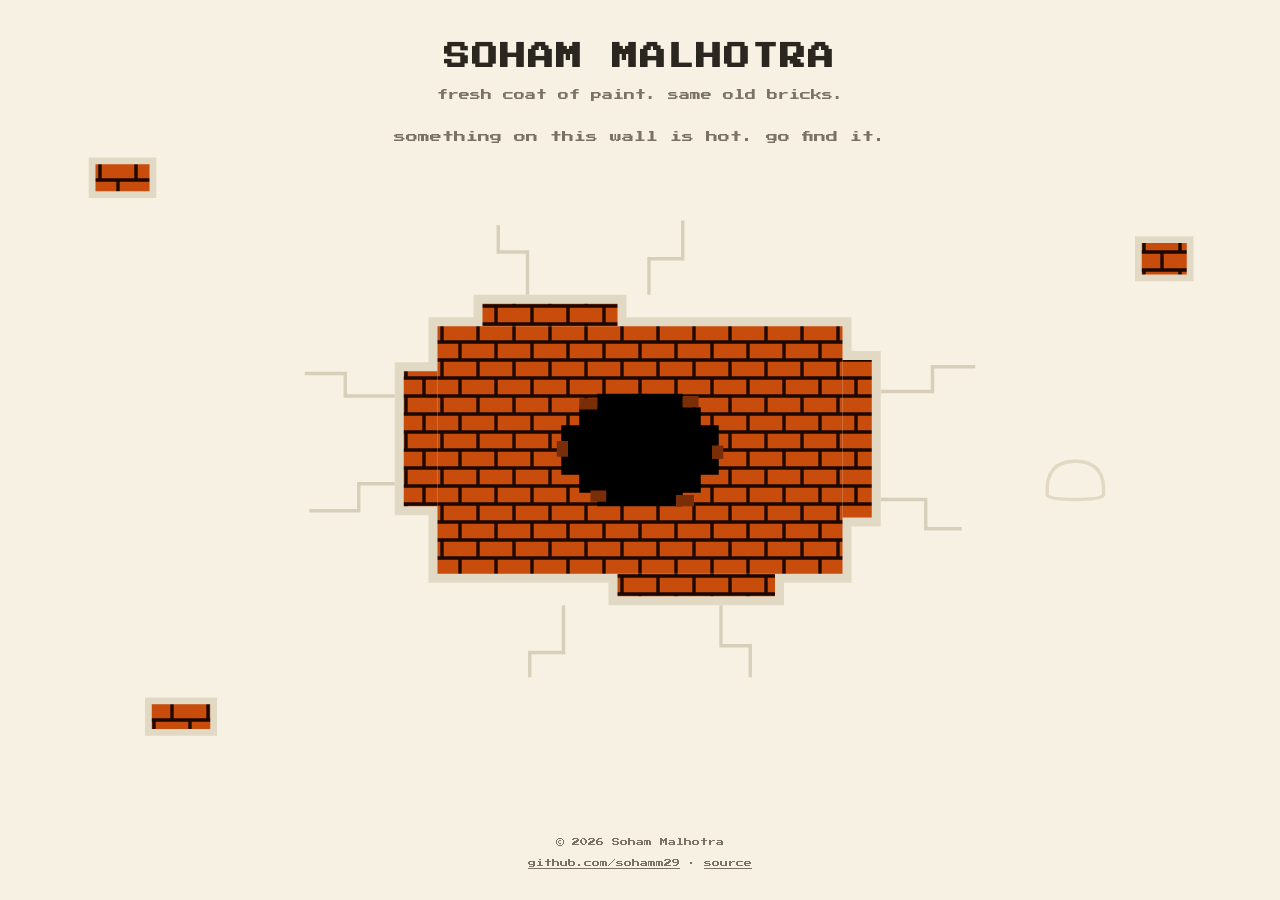
<file: index.html>
<!DOCTYPE html>
<html lang="en">
<head>
  <meta charset="utf-8">
  <meta name="viewport" content="width=device-width, initial-scale=1">
  <title>Soham Malhotra</title>
  <meta name="description" content="Soham Malhotra's corner of the internet. A freshly painted wall, some old bricks, and a hole in the middle. Click the hole.">
  <meta name="color-scheme" content="light dark">
  <meta property="og:title" content="Soham Malhotra">
  <meta property="og:description" content="A wall. A hole. Click the hole.">
  <meta property="og:url" content="https://sohamm29.github.io/">
  <link rel="icon" href="data:image/svg+xml,<svg xmlns=%22http://www.w3.org/2000/svg%22 viewBox=%220 0 16 16%22><rect width=%2216%22 height=%2216%22 fill=%22%23c84c0c%22/><rect x=%224%22 y=%225%22 width=%228%22 height=%226%22 fill=%22%23000%22/></svg>">
  <link rel="preconnect" href="https://fonts.googleapis.com">
  <link rel="preconnect" href="https://fonts.gstatic.com" crossorigin>
  <link href="https://fonts.googleapis.com/css2?family=Press+Start+2P&display=swap" rel="stylesheet">
  <link rel="stylesheet" href="css/main.css">
  <style>
    :root {
      --bg: #f7f1e3;            /* the paint — and the page. same thing. */
      --ink: #2b2620;
      --ink-soft: #7a7264;
      --accent: #d02020;
      --panel: #ffffff;
      --frame: #1c0800;
      --frame-glow: #ffffff;
      --shadow: rgba(0, 0, 0, .18);
      --paint-edge: #e2d9c4;    /* torn edge where the paint gave up */
      --crack: #d8cfba;
    }
    @media (prefers-color-scheme: dark) {
      :root {
        --bg: #191410;          /* same wall, lights off */
        --ink: #f4efe4;
        --ink-soft: #9a8f7c;
        --accent: #ff5555;
        --panel: #241d16;
        --frame: #000000;
        --frame-glow: #3a3226;
        --shadow: rgba(0, 0, 0, .5);
        --paint-edge: #2c241b;
        --crack: #2c241b;
      }
    }

    * { box-sizing: border-box; }

    body {
      margin: 0;
      background: var(--bg);
      color: var(--ink);
      font-family: "Press Start 2P", "Courier New", monospace;
      min-height: 100vh;
      min-height: 100dvh;
      overflow: hidden;
      text-align: center;
    }

    /* ---- the wall ----
       The page background IS the paint. This SVG is the wall under it:
       chipped patches where the brick shows through, and the hole. */
    #wall {
      position: fixed;
      inset: 0;
      width: 100%;
      height: 100%;
      pointer-events: none;
    }
    #wall #hole, #wall #blob { pointer-events: auto; }
    #hole { cursor: pointer; outline: none; }
    #hole:focus-visible { filter: drop-shadow(0 0 5px #fff); }
    #blob path { transition: fill .5s steps(4), stroke .5s steps(4); }
    #blob.awake path { fill: #62d96b; stroke: #2e7a3c; }
    #blob-eyes { opacity: 0; transition: opacity .15s steps(2); }
    #blob.awake #blob-eyes { opacity: 1; }

    /* ---- the vortex: press the hole and the tunnel spins open ---- */
    #vortex {
      opacity: 0;
      transform: scale(0);
      transform-box: view-box;
      transform-origin: 640px 400px;
      transition: transform .35s steps(5), opacity .2s steps(2);
    }
    #vortex.on { opacity: 1; transform: scale(1); }
    #vortex.on .v1 { animation: vswirl1 1.6s linear infinite; }
    #vortex.on .v2 { animation: vswirl2 1.1s linear infinite; }
    #vortex.on .v3 { animation: vswirl3 .7s linear infinite; }
    @keyframes vswirl1 { to { stroke-dashoffset: -88; } }
    @keyframes vswirl2 { to { stroke-dashoffset: 64; } }
    @keyframes vswirl3 { to { stroke-dashoffset: -44; } }

    /* ---- swirl sparkles: the blob's ride to the hole ---- */
    #swirl {
      opacity: 0;
      transform-box: view-box;
      transform-origin: 1027px 426px;
      transition: opacity .2s steps(2);
    }
    #swirl.on { opacity: 1; }
    #swirl .orbit { transform-box: view-box; transform-origin: 1027px 426px; }
    #swirl.on .o1 { animation: orbspin 1.1s linear infinite; }
    #swirl.on .o2 { animation: orbspin 1.5s linear infinite reverse; }
    #swirl.on .o3 { animation: orbspin .8s linear infinite; }
    @keyframes orbspin { to { transform: rotate(360deg); } }

    /* ---- text sits on the paint ---- */
    .page {
      position: relative;
      z-index: 1;
      min-height: 100vh;
      min-height: 100dvh;
      display: flex;
      flex-direction: column;
      align-items: center;
      justify-content: space-between;
      padding: clamp(20px, 5vh, 44px) 16px clamp(14px, 3vh, 28px);
      pointer-events: none;
    }
    .page a, .page button { pointer-events: auto; }

    header h1 {
      font-size: clamp(15px, 4vw, 26px);
      margin: 0 0 14px;
      letter-spacing: 2px;
    }
    .tagline {
      font-size: clamp(8px, 2vw, 11px);
      color: var(--ink-soft);
      line-height: 2.1;
      margin: 0;
    }

    /* ---- the heat meter: how close is your cursor to the hole ---- */
    #heat {
      font-size: clamp(8px, 2.2vw, 12px);
      line-height: 2.1;
      margin: 18px 0 0;
      min-height: 2.1em;
      color: var(--heat, var(--ink-soft));
      transition: color .2s steps(4);
    }
    #heat.boom {
      font-size: clamp(18px, 6vw, 34px);
      color: var(--accent);
      animation: boomshake .35s steps(2) 3;
    }
    @keyframes boomshake {
      0%   { transform: translate(0, 0); }
      25%  { transform: translate(-4px, 2px); }
      50%  { transform: translate(4px, -2px); }
      75%  { transform: translate(-3px, -2px); }
      100% { transform: translate(0, 0); }
    }
    @media (prefers-reduced-motion: reduce) {
      #heat.boom { animation: none; }
      #vortex.on .v1, #vortex.on .v2, #vortex.on .v3,
      #swirl.on .o1, #swirl.on .o2, #swirl.on .o3 { animation: none; }
    }
    footer {
      font-size: 8px;
      line-height: 2.2;
      color: var(--ink-soft);
    }
    footer a { color: inherit; }
    footer .links { margin-top: 4px; }

    /* ---- the not-built-yet dialog (copy lives in utils/notbuilt.js) ---- */
    dialog {
      font-family: inherit;
      background: var(--panel);
      color: var(--ink);
      border: 6px solid var(--frame);
      box-shadow: 0 0 0 6px var(--frame-glow), 10px 14px 0 6px var(--shadow);
      padding: 32px 28px;
      max-width: min(440px, 88vw);
      text-align: center;
    }
    dialog::backdrop { background: rgba(0, 0, 0, .7); }
    dialog h2 { font-size: clamp(11px, 3vw, 15px); line-height: 1.8; margin: 0 0 20px; color: var(--accent); }
    dialog p { font-size: clamp(9px, 2.4vw, 11px); line-height: 2.1; margin: 0 0 28px; white-space: pre-line; }
    .btn {
      font-family: inherit;
      font-size: clamp(9px, 2.2vw, 12px);
      text-transform: uppercase;
      text-decoration: none;
      color: var(--ink);
      background: var(--panel);
      border: 4px solid var(--frame);
      box-shadow: 5px 5px 0 var(--frame);
      padding: 14px 20px;
      cursor: pointer;
      transition: transform .05s steps(1), box-shadow .05s steps(1);
    }
    .btn:hover { background: var(--accent); color: #fff; }
    .btn:active { transform: translate(5px, 5px); box-shadow: 0 0 0 var(--frame); }
  </style>
</head>
<body>

  <svg id="wall" viewBox="0 0 1280 800" preserveAspectRatio="xMidYMid slice" aria-hidden="true">
    <defs>
      <pattern id="bricks" width="64" height="32" patternUnits="userSpaceOnUse">
        <rect width="64" height="32" fill="#c84c0c"/>
        <path d="M0 0h64M0 16h64M0 32h64" stroke="#1c0800" stroke-width="3"/>
        <path d="M16 0v16M48 0v16M32 16v16M0 16v16M64 16v16" stroke="#1c0800" stroke-width="3"/>
      </pattern>
    </defs>

    <!-- short cracks stepping out from the hole: horizontal and vertical only -->
    <g stroke="var(--crack)" stroke-width="3" fill="none">
      <path d="M422 352 h-44 v-20 h-36"/>
      <path d="M422 430 h-32 v24 h-44"/>
      <path d="M540 262 v-38 h-26 v-24"/>
      <path d="M648 262 v-32 h30 v-34"/>
      <path d="M854 348 h46 v-22 h38"/>
      <path d="M854 444 h40 v26 h32"/>
      <path d="M712 538 v36 h26 v28"/>
      <path d="M572 538 v42 h-30 v22"/>
    </g>

    <!-- three mini holes: paint gone, brick showing -->
    <g>
      <rect x="150" y="140" width="60" height="36" fill="var(--paint-edge)"/>
      <rect x="156" y="146" width="48" height="24" fill="url(#bricks)"/>
      <rect x="1080" y="210" width="52" height="40" fill="var(--paint-edge)"/>
      <rect x="1086" y="216" width="40" height="28" fill="url(#bricks)"/>
      <rect x="200" y="620" width="64" height="34" fill="var(--paint-edge)"/>
      <rect x="206" y="626" width="52" height="22" fill="url(#bricks)"/>
    </g>

    <!-- the big exposure: torn paint rim, then brick -->
    <g fill="var(--paint-edge)">
      <rect x="452" y="282" width="376" height="236"/>
      <rect x="422" y="322" width="38" height="136"/>
      <rect x="812" y="312" width="42" height="156"/>
      <rect x="492" y="262" width="136" height="36"/>
      <rect x="612" y="502" width="156" height="36"/>
    </g>
    <g fill="url(#bricks)">
      <rect x="460" y="290" width="360" height="220"/>
      <rect x="430" y="330" width="30" height="120"/>
      <rect x="820" y="320" width="26" height="140"/>
      <rect x="500" y="270" width="120" height="20"/>
      <rect x="620" y="510" width="140" height="20"/>
    </g>

    <!-- the hole, punched through the bricks. click it. -->
    <g id="hole" role="button" tabindex="0" aria-label="A hole in the brick wall — click it and find out">
      <rect x="586" y="362" width="108" height="76" fill="#000000"/>
      <rect x="570" y="378" width="140" height="44" fill="#000000"/>
      <rect x="602" y="350" width="76" height="100" fill="#000000"/>
      <!-- broken brick teeth around the rim -->
      <g fill="#7a2e08">
        <rect x="586" y="354" width="16" height="10"/>
        <rect x="678" y="352" width="14" height="10"/>
        <rect x="566" y="392" width="10" height="14"/>
        <rect x="704" y="396" width="10" height="12"/>
        <rect x="596" y="436" width="14" height="10"/>
        <rect x="672" y="440" width="16" height="10"/>
      </g>
    </g>

    <!-- the vortex: the tunnel mouth, hidden in the hole until pressed -->
    <g id="vortex" aria-hidden="true">
      <ellipse cx="640" cy="400" rx="64" ry="44" fill="#0a0618"/>
      <ellipse class="v1" cx="640" cy="400" rx="54" ry="36" fill="none" stroke="#3d2a68" stroke-width="7" stroke-dasharray="26 18"/>
      <ellipse class="v2" cx="640" cy="400" rx="38" ry="24" fill="none" stroke="#7fe3ff" stroke-width="5" stroke-dasharray="18 14"/>
      <ellipse class="v3" cx="640" cy="400" rx="22" ry="13" fill="none" stroke="#b06cff" stroke-width="4" stroke-dasharray="12 10"/>
      <ellipse cx="640" cy="400" rx="7" ry="4" fill="#ffe066"/>
    </g>

    <!-- a blob, camouflaged in the paint. perched on a brick ledge. -->
    <g id="blob" aria-hidden="true">
      <path d="M1002 440 q-2 -30 25 -30 q27 0 25 30 q-2 4 -25 4 q-23 0 -25 -4 z"
            fill="var(--bg)" stroke="var(--paint-edge)" stroke-width="3"/>
      <g id="blob-eyes" fill="#2b2620">
        <rect x="1018" y="420" width="5" height="8"/>
        <rect x="1032" y="420" width="5" height="8"/>
      </g>
    </g>

    <!-- swirl sparkles: they wake with the blob and float it to the hole -->
    <g id="swirl" aria-hidden="true">
      <g class="orbit o1"><rect x="1054" y="418" width="6" height="6" fill="#7fe3ff"/></g>
      <g class="orbit o2"><rect x="996" y="430" width="5" height="5" fill="#ffe066"/></g>
      <g class="orbit o3"><rect x="1024" y="392" width="4" height="4" fill="#b06cff"/></g>
    </g>

    <!-- B.L.I.P. — waits under the wall until the blob needs a ride -->
    <g id="mini-ship" aria-hidden="true">
      <path d="M-13 -6 a13 12 0 0 1 26 0 z" fill="#7fe3ff" stroke="#1a1a2e" stroke-width="3"/>
      <ellipse cx="0" cy="0" rx="30" ry="11" fill="#c3c3d8" stroke="#1a1a2e" stroke-width="3"/>
      <circle cx="-16" cy="1" r="3" fill="#ffe066"/>
      <circle cx="0" cy="3" r="3" fill="#ffe066"/>
      <circle cx="16" cy="1" r="3" fill="#ffe066"/>
      <rect x="-14" y="9" width="6" height="6" fill="#8d8da8"/>
      <rect x="8" y="9" width="6" height="6" fill="#8d8da8"/>
    </g>
  </svg>

  <div class="page">
    <header>
      <h1>SOHAM MALHOTRA</h1>
      <p class="tagline">fresh coat of paint. same old bricks.</p>
      <p id="heat" aria-live="polite">something on this wall is hot. go find it.</p>
    </header>

    <footer>
      &copy; 2026 Soham Malhotra
      <div class="links">
        <a href="https://github.com/sohamm29">github.com/sohamm29</a> &middot;
        <a href="https://github.com/sohamm29/sohamm29.github.io">source</a>
      </div>
    </footer>
  </div>

  <!-- ---- the other side of the hole ---- -->
  <div id="flight" role="region" aria-label="B.L.I.P. — navigable space. Arrow keys to fly.">
    <canvas id="flight-canvas"></canvas>
    <div class="fhud tl"><span class="lit">B.L.I.P.</span><br>BLOB-LAUNCHED INTERSTELLAR PROBE</div>
    <div class="fhud tr"><span id="fmode">MODE &middot; FLOAT</span><br><span id="fdist">DIST 0000000 KM</span></div>
    <div class="fhud bl">&larr;&rarr; THROTTLE &middot; &uarr;&darr; STEER &middot; FLY INTO A WORLD TO LAND</div>
    <button id="fexit" type="button">ESC &middot; BACK TO THE WALL</button>
    <p id="fmsg" aria-live="polite"></p>
    <div id="land" role="dialog" aria-modal="true" aria-labelledby="land-title">
      <h2 id="land-title"></h2>
      <p id="land-text"></p>
      <button id="land-btn" type="button"></button>
    </div>
    <div id="fpads" aria-hidden="true">
      <div id="fpad-l" data-key="ArrowLeft">&#9664;</div>
      <div id="fpad-r" data-key="ArrowRight">&#9654;</div>
      <div id="fpad-u" data-key="ArrowUp">&#9650;</div>
      <div id="fpad-d" data-key="ArrowDown">&#9660;</div>
    </div>
  </div>
  <canvas id="tunnel" aria-hidden="true"></canvas>
  <div id="shade" aria-hidden="true"></div>

  <dialog id="warp">
    <h2>&#127812; oops, hidden world discovered!</h2>
    <p>we still haven't completed support for it yet...<br>come back later, plumber. &#128679;</p>
    <form method="dialog"><button class="btn">Exit pipe &#9654;</button></form>
  </dialog>

  <script src="utils/dom.js"></script>
  <script src="utils/sound.js"></script>
  <script>
    /* the hole: BOOM first, then the blob's launch sequence if the
       portal is installed, otherwise straight to the not-built error */
    const warp = $('#warp');
    const heat = $('#heat');
    let boomed = false;
    function openHole() {
      if (boomed) return;
      boomed = true;
      heat.classList.add('boom');
      heat.style.removeProperty('--heat');
      heat.textContent = 'BOOM!';
      SFX.play('boom');
      /* the press is what opens the tunnel: vortex spins up right away */
      if (typeof PORTAL !== 'undefined' && PORTAL.launch && !reducedMotion) {
        $('#vortex').classList.add('on');
      }
      setTimeout(() => {
        if (typeof PORTAL !== 'undefined' && PORTAL.launch) { PORTAL.launch(); return; }
        NOTBUILT.show('pipe');
      }, 650);
    }
    /* the dialog closed: put the wall back the way it was */
    warp.addEventListener('close', () => {
      boomed = false;
      lastTier = -1;
      $('#vortex').classList.remove('on');
      heat.classList.remove('boom');
      heat.style.removeProperty('--heat');
      heat.textContent = 'something on this wall is hot. go find it.';
    });
    const hole = $('#hole');
    hole.addEventListener('click', openHole);
    hole.addEventListener('keydown', e => {
      if (e.key === 'Enter' || e.key === ' ') { e.preventDefault(); openHole(); }
    });

    /* hotter or colder: the wall knows where your cursor is */
    const TIERS = [
      [0.06, 'SUPA HOT!! CLICK. THE. HOLE.'],
      [0.14, 'supa hot. it’s right there.'],
      [0.24, 'hot! ow ow ow.'],
      [0.38, 'warmer. keep going.'],
      [0.55, 'lukewarm. like day-old chai.'],
      [0.75, 'cold. brrr.'],
      [Infinity, 'ice cold. penguins live here now.'],
    ];
    const HEAT_COLORS = ['#ff2200', '#ff5522', '#e07818', '#b98a2e', '#8a8a5a', '#5f8fa8', '#4a7fd0'];
    let raf = null, lastTier = -1;
    addEventListener('mousemove', e => {
      if (raf || boomed) return;
      raf = requestAnimationFrame(() => {
        raf = null;
        if (boomed) return;
        const r = hole.getBoundingClientRect();
        const dx = e.clientX - (r.left + r.width / 2);
        const dy = e.clientY - (r.top + r.height / 2);
        const d = Math.hypot(dx, dy) / (Math.hypot(innerWidth, innerHeight) / 2);
        const tier = TIERS.findIndex(([max]) => d < max);
        if (tier === lastTier) return;
        lastTier = tier;
        heat.textContent = TIERS[tier][1];
        heat.style.setProperty('--heat', HEAT_COLORS[tier]);
      });
    });
  </script>
  <script src="utils/anim.js"></script>
  <script src="utils/notbuilt.js"></script>
  <script src="js/sprites.js"></script>
  <script src="js/worlds.js"></script>
  <script src="js/tunnel.js"></script>
  <script src="js/space.js"></script>
  <script src="js/portal.js"></script>
</body>
</html>
</file>
<file: css/main.css>
/* ============================================================
   main.css — the flight layer: B.L.I.P.'s navigable strip of
   space, its HUD, and the landing placeholder. The wall itself
   styles itself (index.html is self-contained).
   ============================================================ */

body.locked { overflow: hidden; }

/* the tunnel: what the inside of the wall looks like at speed */
#tunnel {
  position: fixed; inset: 0;
  width: 100%; height: 100%;
  z-index: 28;
  display: none;
  background: #000;
  image-rendering: pixelated;
  image-rendering: crisp-edges;
  transition: opacity .4s steps(4);
}
#tunnel.on { display: block; }
#tunnel.fade { opacity: 0; }

/* mid-launch curtain */
#shade {
  position: fixed; inset: 0;
  background: #000;
  opacity: 0;
  pointer-events: none;
  transition: opacity .45s ease;
  z-index: 30;
}
#shade.on { opacity: 1; }

/* the launch saucer hides in the wall until needed */
#mini-ship {
  opacity: 0;
  transform: translate(960px, 830px);
  transform-box: fill-box;
  transform-origin: center;
}
#blob { transform-box: fill-box; transform-origin: center; }

/* ---------- space ---------- */
#flight {
  position: fixed; inset: 0;
  z-index: 20;
  background: #07071a;
  display: none;
}
#flight.on { display: block; }

#flight-canvas {
  width: 100%;
  height: 100%;
  image-rendering: pixelated;
  image-rendering: crisp-edges;
}

.fhud {
  position: fixed;
  z-index: 22;
  font-size: 8px;
  letter-spacing: 1px;
  line-height: 2;
  color: #8d8da8;
  text-transform: uppercase;
  pointer-events: none;
  text-align: left;
}
.fhud .lit { color: #ffe066; }
.fhud.tl { top: 14px; left: 16px; }
.fhud.tr { top: 14px; right: 66px; text-align: right; }
.fhud.bl { bottom: 12px; left: 16px; font-size: 7px; }

#fexit {
  all: unset;
  position: fixed;
  top: 14px; right: 16px;
  z-index: 23;
  cursor: pointer;
  font-family: inherit;
  font-size: 8px;
  color: #8d8da8;
  border: 2px solid #8d8da8;
  padding: 6px 8px;
  letter-spacing: 1px;
}
#fexit:hover, #fexit:focus-visible { color: #ffe066; border-color: #ffe066; }

/* transmissions from the probe */
#fmsg {
  position: fixed;
  left: 50%; top: 18%;
  transform: translateX(-50%);
  z-index: 22;
  max-width: 88vw;
  font-size: clamp(8px, 2vw, 11px);
  letter-spacing: 1px;
  line-height: 2;
  color: #7fe3ff;
  text-align: center;
  opacity: 0;
  transition: opacity .3s;
  pointer-events: none;
}
#fmsg.on { opacity: 1; }

/* ---------- landing placeholder ---------- */
#land {
  position: fixed;
  left: 50%; top: 50%;
  transform: translate(-50%, -50%) translateY(14px);
  z-index: 24;
  width: min(460px, 88vw);
  background: #12122a;
  border: 4px solid #04040c;
  outline: 2px solid #e8e8f0;
  box-shadow: 10px 12px 0 rgba(0, 0, 0, .6);
  padding: 26px 24px 22px;
  text-align: center;
  opacity: 0;
  pointer-events: none;
  transition: opacity .18s, transform .18s;
}
#land.on { opacity: 1; pointer-events: auto; transform: translate(-50%, -50%); }
#land h2 {
  margin: 0 0 16px;
  font-size: clamp(10px, 2.6vw, 13px);
  line-height: 1.9;
  color: #ff5e5e;
  font-weight: normal;
}
#land p {
  margin: 0 0 22px;
  font-size: clamp(8px, 2.2vw, 10px);
  line-height: 2.2;
  color: #e8e8f0;
}
#land button {
  all: unset;
  cursor: pointer;
  font-family: inherit;
  font-size: 9px;
  letter-spacing: 1px;
  color: #ffe066;
  border: 3px solid #ffe066;
  padding: 10px 14px;
}
#land button:hover, #land button:focus-visible { background: #ffe066; color: #12122a; }

/* ---------- touch arrows (they are arrow keys too) ---------- */
#fpads { display: none; }
@media (pointer: coarse) {
  #flight.on #fpads { display: block; }
}
#fpads div {
  position: fixed;
  z-index: 26;
  width: 52px; height: 52px;
  border: 3px solid #8d8da8;
  background: rgba(18, 18, 42, .8);
  color: #e8e8f0;
  font-size: 16px;
  display: flex; align-items: center; justify-content: center;
  border-radius: 8px;
  user-select: none;
  -webkit-user-select: none;
  touch-action: none;
}
#fpad-l { left: 16px; bottom: 44px; }
#fpad-r { left: 82px; bottom: 44px; }
#fpad-u { right: 44px; bottom: 88px; }
#fpad-d { right: 44px; bottom: 18px; }
</file>
